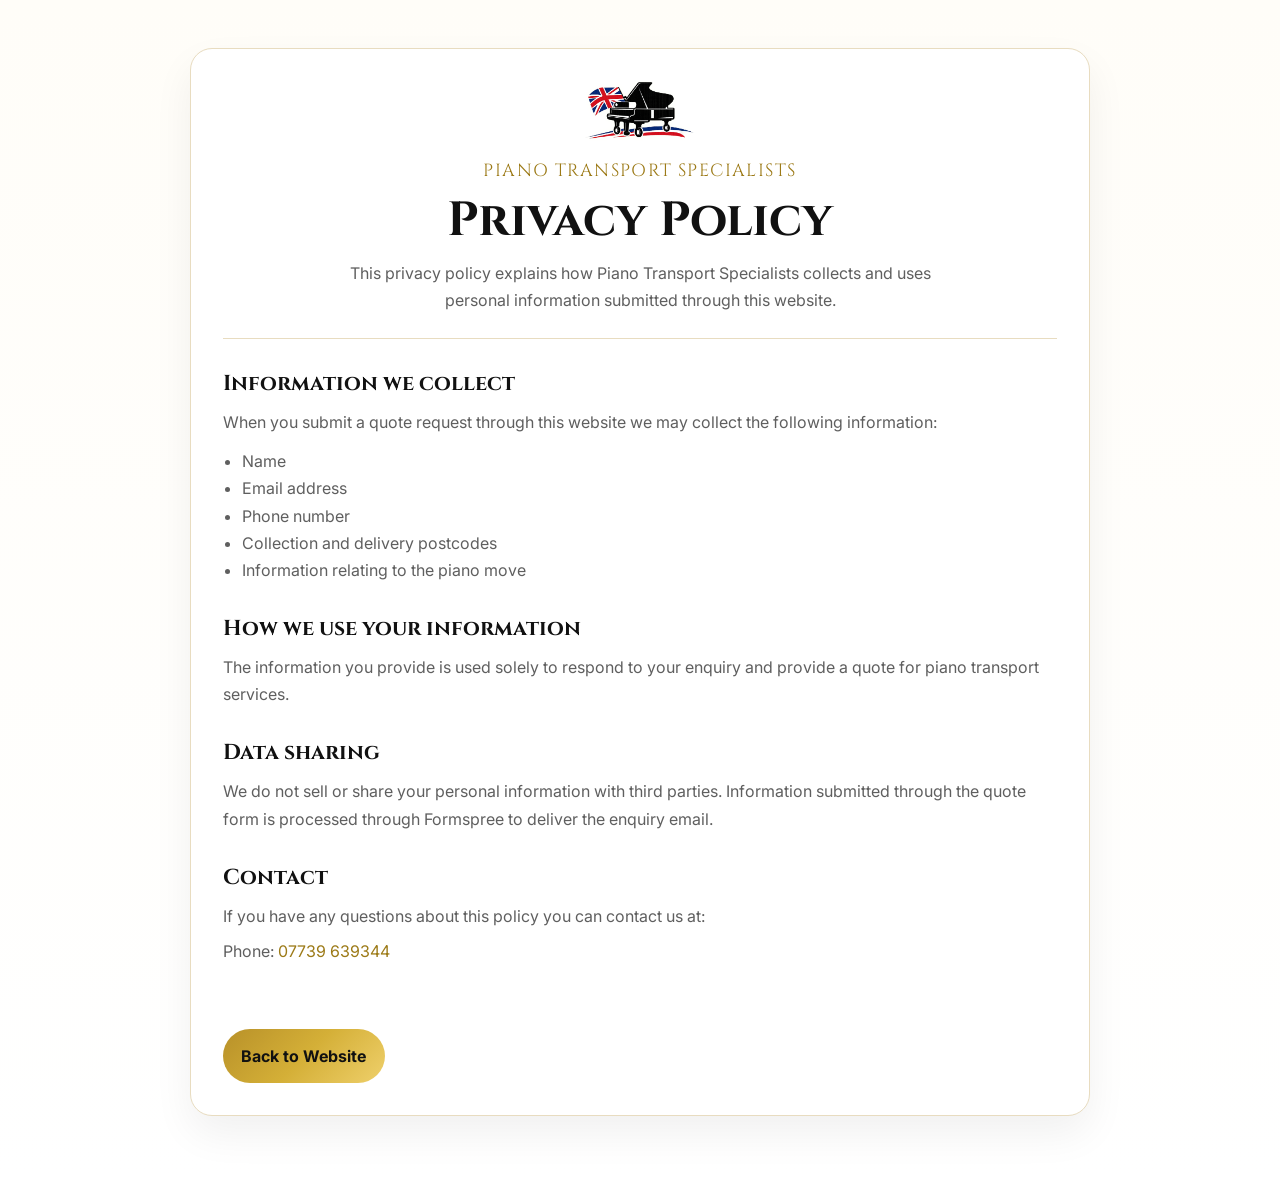
<file: privacy.html>
<!DOCTYPE html>
<html lang="en">
<head>
  <meta charset="UTF-8" />
  <meta name="viewport" content="width=device-width, initial-scale=1.0" />
  <title>Privacy Policy | Piano Transport Specialists</title>
  <link rel="icon" type="image/png" href="images/logo2.png" />
  <style>
    @import url('https://fonts.googleapis.com/css2?family=Inter:wght@400;500;600;700;800&family=Cinzel:wght@500;600;700&display=swap');

    :root {
      --text: #1b1b1b;
      --muted: #5f5f5f;
      --gold: #d4af37;
      --gold-dark: #9c7a17;
      --border: #e8dcc0;
      --bg: #ffffff;
      --bg-soft: #faf7ef;
      --max: 900px;
      --radius: 22px;
    }

    * {
      box-sizing: border-box;
      margin: 0;
      padding: 0;
    }

    body {
      font-family: "Inter", Arial, sans-serif;
      color: var(--text);
      background: linear-gradient(180deg, #fffdf8 0%, #ffffff 100%);
      line-height: 1.7;
    }

    img {
      max-width: 100%;
      display: block;
    }

    a {
      color: var(--gold-dark);
      text-decoration: none;
    }

    a:hover {
      text-decoration: underline;
    }

    .container {
      width: min(var(--max), calc(100% - 2rem));
      margin: 0 auto;
    }

    .policy-shell {
      padding: 3rem 0 4rem;
    }

    .policy-card {
      background: var(--bg);
      border: 1px solid var(--border);
      border-radius: var(--radius);
      padding: 2rem;
      box-shadow: 0 18px 40px rgba(0, 0, 0, 0.06);
    }

    .policy-header {
      text-align: center;
      margin-bottom: 2rem;
      padding-bottom: 1.5rem;
      border-bottom: 1px solid var(--border);
    }

    .policy-logo {
      width: 110px;
      height: auto;
      margin: 0 auto 1rem;
    }

    .policy-brand {
      font-family: "Cinzel", serif;
      font-size: 1.1rem;
      letter-spacing: 0.08em;
      text-transform: uppercase;
      color: var(--gold-dark);
      margin-bottom: 0.5rem;
    }

    h1 {
      font-family: "Cinzel", serif;
      font-size: clamp(2rem, 5vw, 3rem);
      line-height: 1.1;
      margin-bottom: 0.75rem;
      color: #111;
    }

    h2 {
      font-family: "Cinzel", serif;
      font-size: 1.35rem;
      line-height: 1.2;
      margin: 2rem 0 0.75rem;
      color: #111;
    }

    p,
    li {
      color: var(--muted);
      font-size: 1rem;
    }

    ul {
      margin: 0.75rem 0 0 1.2rem;
    }

    .intro {
      max-width: 62ch;
      margin: 0 auto;
    }

    .back-link {
      display: inline-flex;
      align-items: center;
      justify-content: center;
      margin-top: 2rem;
      padding: 0.85rem 1.15rem;
      border-radius: 999px;
      background: linear-gradient(135deg, #b89129, var(--gold), #efd06b);
      color: #111;
      font-weight: 700;
      text-decoration: none;
    }

    .back-link:hover {
      text-decoration: none;
      transform: translateY(-1px);
    }

    .back-wrap {
      margin-top: 2rem;
    }

    @media (max-width: 640px) {
      .policy-shell {
        padding: 1.5rem 0 2rem;
      }

      .policy-card {
        padding: 1.25rem;
      }

      .policy-logo {
        width: 88px;
      }
    }
  </style>
</head>
<body>
  <main class="policy-shell">
    <div class="container">
      <div class="policy-card">
        <div class="policy-header">
          <img src="images/logo2.png" alt="Piano Transport Specialists logo" class="policy-logo" />
          <div class="policy-brand">Piano Transport Specialists</div>
          <h1>Privacy Policy</h1>
          <p class="intro">
            This privacy policy explains how Piano Transport Specialists collects and uses personal information submitted through this website.
          </p>
        </div>

        <h2>Information we collect</h2>
        <p>
          When you submit a quote request through this website we may collect the following information:
        </p>
        <ul>
          <li>Name</li>
          <li>Email address</li>
          <li>Phone number</li>
          <li>Collection and delivery postcodes</li>
          <li>Information relating to the piano move</li>
        </ul>

        <h2>How we use your information</h2>
        <p>
          The information you provide is used solely to respond to your enquiry and provide a quote for piano transport services.
        </p>

        <h2>Data sharing</h2>
        <p>
          We do not sell or share your personal information with third parties. Information submitted through the quote form is processed through Formspree to deliver the enquiry email.
        </p>

        <h2>Contact</h2>
        <p>
          If you have any questions about this policy you can contact us at:
        </p>
        <p style="margin-top: 0.5rem;">
          Phone: <a href="tel:07739639344">07739 639344</a>
        </p>

        <div class="back-wrap">
          <a href="index.html" class="back-link">Back to Website</a>
        </div>
      </div>
    </div>
  </main>
</body>
</html>
</file>
